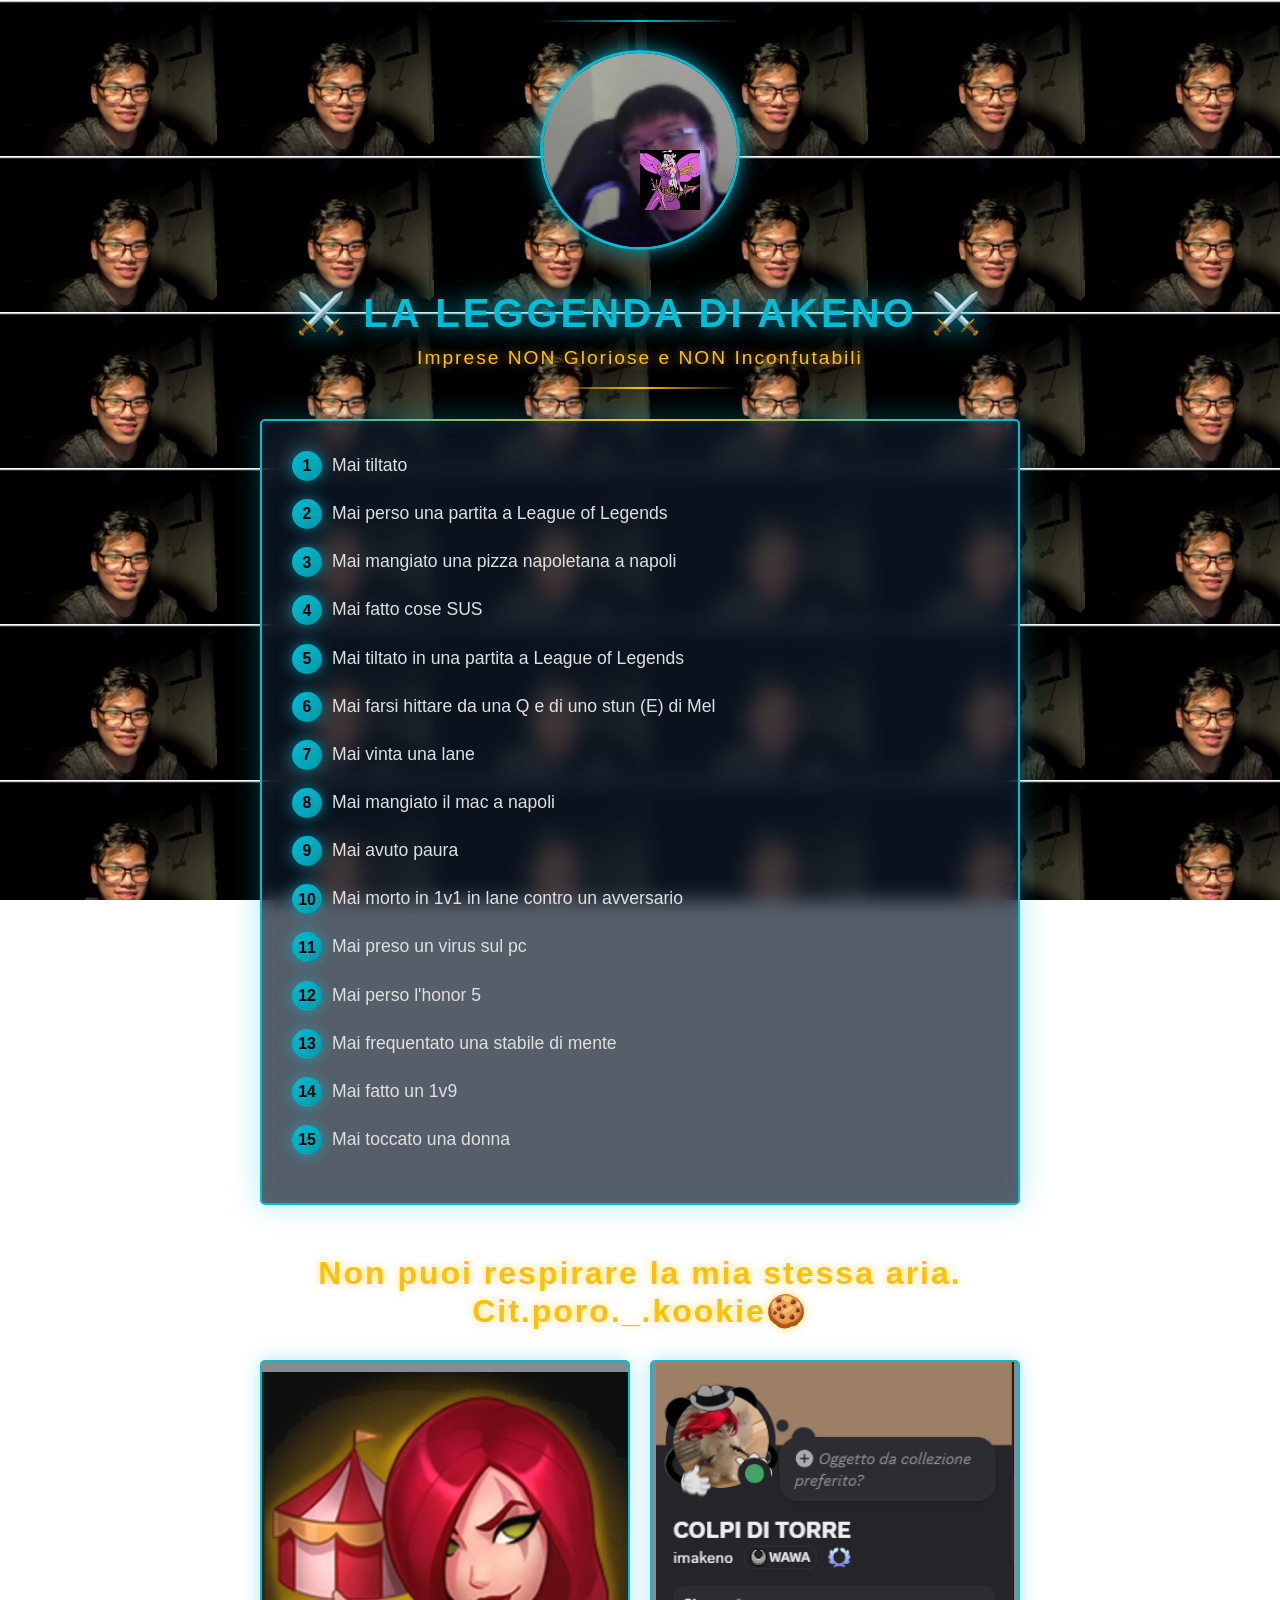
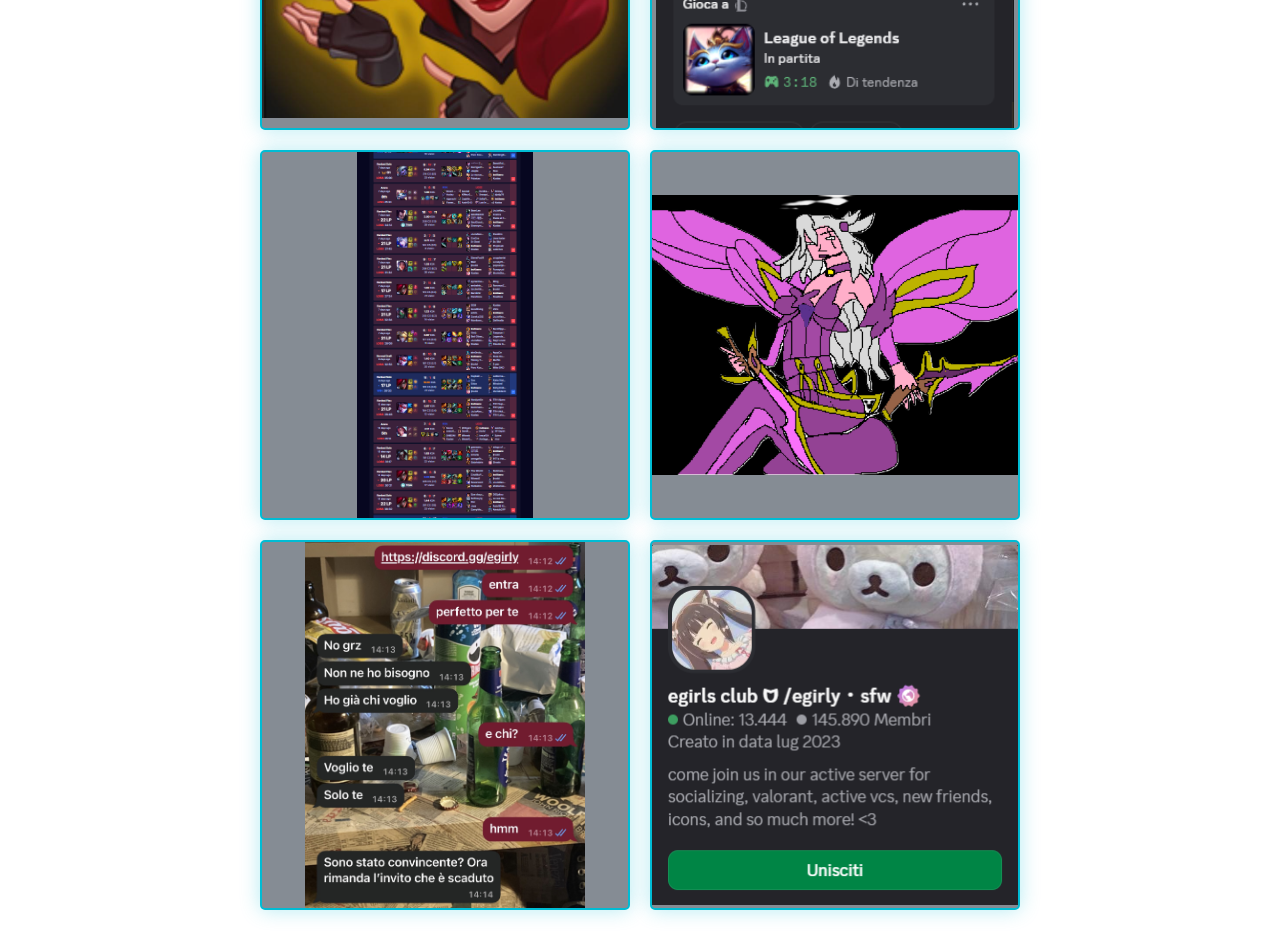
<file: index.html>
<!DOCTYPE html>
<html lang="it">
<head>
    <meta charset="UTF-8">
    <meta name="viewport" content="width=device-width, initial-scale=1.0">
    <title>La Leggenda di Akeno</title>
    <link rel="stylesheet" href="css-lista.css">
</head>
<body>

    <div class="container">
        <div class="header">
            <div class="orbit-container">
                <!-- <div class="orbit"></div> -->
                <img src="akenos.png" alt="Akeno" class="orbit-image">
                <div class="orbit-element"><img src="kata disegno.png" alt="katawing"></div>
            </div>
            <h1>⚔️ LA LEGGENDA DI AKENO ⚔️</h1>
            <p class="subtitle">Imprese NON Gloriose e NON Inconfutabili</p>
        </div>

        <div class="list-container">
            <ol>
                <li>Mai tiltato</li>
                <li>Mai perso una partita a League of Legends</li>
                <li>Mai mangiato una pizza napoletana a napoli</li>
                <li>Mai fatto cose SUS</li>
                <li>Mai tiltato in una partita a League of Legends</li>
                <li>Mai farsi hittare da una Q e di uno stun (E) di Mel</li>
                <li>Mai vinta una lane</li>
                <li>Mai mangiato il mac a napoli</li>
                <li>Mai avuto paura</li>
                <li>Mai morto in 1v1 in lane contro un avversario</li>
                <li>Mai preso un virus sul pc</li>
                <li>Mai perso l'honor 5</li>
                <li>Mai frequentato una stabile di mente</li>
                <li>Mai fatto un 1v9</li>
                <li>Mai toccato una donna</li>
            </ol>
        </div>

        <div class="gallery-section">
            <h2>Non puoi respirare la mia stessa aria. Cit.poro._.kookie🍪</h2>
            <div class="gallery-grid">
                <div class="gallery-item">
                    <img src="clown.png" alt="akeno irl">
                    <div class="gallery-overlay">
                        <p>AKENO IRL</p>
                    </div>
                </div>
                <div class="gallery-item">
                    <img src="ds prof.png" alt="E-girl confirmed">
                    <div class="gallery-overlay">
                        <p>E-GIRL CONFIRMED</p>
                    </div>
                </div>
                <div class="gallery-item">
                    <img src="img1.png" alt="Magical Night">
                    <div class="gallery-overlay">
                        <p>MAGICAL NIGHT</p>
                    </div>
                </div>
                <div class="gallery-item">
                    <img src="kata disegno.png" alt="Il disegno del prof">
                    <div class="gallery-overlay">
                        <p>IL DISEGNO DEL PROF</p>
                    </div>
                </div>
                <div class="gallery-item">
                    <img src="SIMP.png" alt="SIMP">
                    <div class="gallery-overlay">
                        <p>HARD SIMPING</p>
                    </div>
                </div>
                <div class="gallery-item">
                    <img src="GOD LIKE TIER SERVER.png" alt="GOD LIKE TIER SERVER">
                    <div class="gallery-overlay">
                        <p>GOD LIKE TIER SERVER</p>
                        <BR>
                        <a href="https://discord.gg/egirly" target="_blank">LINK AL SERVER</a>
                    </div>
                </div>
            </div>
        </div>
    </div>
</body>
</html>
</file>
<file: css-lista.css>
*{
            margin: 0;
            padding: 0;
            box-sizing: border-box;
        }

        body {
            font-family: 'Arial', sans-serif;
                background-position:no-repeat;
                background-attachment: fixed;
                background-image: url("filippino bros.png");
                background-size:auto;
                position: relative;
                overflow-x: hidden;
        }

        /* Background animato con particelle 
        body::before {
            content: '';
            position: fixed;
            top: 0;
            left: 0;
            width: 100%;
            height: 100%;
            background: 
                radial-gradient(circle at 20% 50%, rgba(0, 188, 212, 0.1) 0%, transparent 50%),
                radial-gradient(circle at 80% 80%, rgba(255, 193, 7, 0.05) 0%, transparent 50%);
            pointer-events: none;
            z-index: 1;
        }


        /* Linee geometriche di sfondo 
        body::after {
            content: '';
            position: fixed;
            top: 0;
            left: 0;
            width: 100%;
            height: 100%;
            background-image: 
                linear-gradient(0deg, transparent 24%, rgba(0, 188, 212, 0.05) 25%, rgba(0, 188, 212, 0.05) 26%, transparent 27%, transparent 74%, rgba(0, 188, 212, 0.05) 75%, rgba(0, 188, 212, 0.05) 76%, transparent 77%, transparent),
                linear-gradient(90deg, transparent 24%, rgba(0, 188, 212, 0.05) 25%, rgba(0, 188, 212, 0.05) 26%, transparent 27%, transparent 74%, rgba(0, 188, 212, 0.05) 75%, rgba(0, 188, 212, 0.05) 76%, transparent 77%, transparent);
            background-size: 50px 50px;
            pointer-events: none;
            z-index: 1;
        }
*/
        .container {
            position: relative;
            z-index: 2;
            max-width: 800px;
            margin: 0 auto;
            padding: 40px 20px;
        }

        .header {
            text-align: center;
            margin-bottom: 50px;
            position: relative;
        }

        .header::before {
            content: '';
            position: absolute;
            top: -20px;
            left: 50%;
            transform: translateX(-50%);
            width: 200px;
            height: 2px;
            background: linear-gradient(90deg, transparent, #00bcd4, transparent);
        }

        .header::after {
            content: '';
            position: absolute;
            bottom: -20px;
            left: 50%;
            transform: translateX(-50%);
            width: 200px;
            height: 2px;
            background: linear-gradient(90deg, transparent, #ffc107, transparent);
        }

.orbit-container {
    position: relative;
    width: 220px;
    height: 220px;
    margin: 0 auto 30px;
}

.orbit-image {
    position: absolute;
    width: 200px;
    height: 200px;
    top: 50%;
    left: 50%;
    transform: translate(-50%, -50%);
    border-radius: 50%;
    object-fit: cover;
    border: 3px solid #00bcd4;
    box-shadow: 0 0 20px rgba(0, 188, 212, 0.8);
    z-index: 10;
    transition: all 0.3s ease;
}

.orbit-image:hover {
    box-shadow: 0 0 30px rgba(0, 188, 212, 1), 0 0 50px rgba(255, 193, 7, 0.5);
    border-color: #03f869;
    transform: translate(-50%, -50%) scale(1.05);
}

/* Cerchio azzurro di sfondo */
.orbit {
    position: absolute;
    width: 100%;
    height: 100%;
    border: 5px solid #00bcd4;
    border-radius: 50%;
    opacity: 0.6;
    box-shadow: 0 0 15px rgba(0, 188, 212, 0.5), inset 0 0 15px rgba(0, 188, 212, 0.3);
    box-sizing: border-box;
}

/* Elemento orbitante posizionato perfettamente al centro */
.orbit-element {
    position: absolute;
    width: 60px;
    height: 60px;
    top: 50%;
    left: 50%;
    /* Centra l'elemento su se stesso e applica l'animazione di orbita */
    animation: orbitRotate 3s linear infinite;
    z-index: 40;
}

.orbit-element img {
    width: 100%;
    height: 100%;
    display: block;
    /* Opzionale: evita che l'immagine di Kata ruoti sottosopra mentre gira */
    animation: counterRotate 8s linear infinite;
}

/*--- ANIMAZIONI ---*/

@keyframes orbitRotate {
    from {
        /* Parte dal centro, si sposta di 65px verso destra (raggio dell'orbita) e ruota da 0° */
        transform: translate(-50%, -50%) rotate(0deg) translateX(125px);
    }
    to {
        /* Compie un giro completo di 360° mantenendo la distanza di 65px */
        transform: translate(-50%, -50%) rotate(360deg) translateX(125px);
    }
}

/* Mantiene l'icona dritta (non ruotata) durante il movimento */
@keyframes counterRotate {
    from {
        transform: rotate(0deg);
    }
    to {
        transform: rotate(-360deg);
    }
}

        h1 {
            color: #00bcd4;
            font-size: 2.5em;
            text-shadow: 0 0 20px rgba(0, 188, 212, 0.8), 0 0 40px rgba(0, 188, 212, 0.4);
            letter-spacing: 3px;
            margin-bottom: 10px;
            font-weight: bold;
        }

        .subtitle {
            color: #ffc107;
            font-size: 1.2em;
            text-shadow: 0 0 10px rgba(255, 193, 7, 0.6);
            letter-spacing: 2px;
        }

        .list-container {
            background: rgba(13, 27, 42, 0.7);
            border: 2px solid #00bcd4;
            border-radius: 5px;
            padding: 30px;
            box-shadow: 
                0 0 30px rgba(0, 188, 212, 0.3),
                inset 0 0 20px rgba(0, 188, 212, 0.1);
            backdrop-filter: blur(10px);
            position: relative;
        }

        .list-container::before {
            content: '';
            position: absolute;
            top: -2px;
            left: 0;
            right: 0;
            height: 2px;
            background: linear-gradient(90deg, transparent, #ffc107, transparent);
        }

        ol {
            list-style: none;
            counter-reset: list-counter;
        }

        li {
            counter-increment: list-counter;
            color: #e0e0e0;
            margin-bottom: 20px;
            padding-left: 40px;
            position: relative;
            font-size: 1.1em;
            line-height: 1.6;
            transition: all 0.3s ease;
        }

        li::before {
            content: counter(list-counter);
            position: absolute;
            left: 0;
            top: 0;
            width: 30px;
            height: 30px;
            background: linear-gradient(135deg, #00bcd4, #0097a7);
            color: #000;
            display: flex;
            align-items: center;
            justify-content: center;
            font-weight: bold;
            border-radius: 50%;
            box-shadow: 0 0 15px rgba(0, 188, 212, 0.6);
            font-size: 0.9em;
        }

        li:hover {
            color: #00bcd4;
            transform: translateX(10px);
            text-shadow: 0 0 10px rgba(0, 188, 212, 0.6);
        }

        li:hover::before {
            background: linear-gradient(135deg, #ffc107, #ff8f00);
            box-shadow: 0 0 20px rgba(255, 193, 7, 0.8);
        }

        /* Particelle animate */
        @keyframes float {
            0%, 100% {
                transform: translateY(0px) translateX(0px);
                opacity: 0;
            }
            50% {
                opacity: 0.5;
            }
        }

        .particle {
            position: fixed;
            pointer-events: none;
            z-index: 0;
        }

        .particle::before {
            content: '';
            display: block;
            width: 4px;
            height: 4px;
            background: #00bcd4;
            border-radius: 50%;
            box-shadow: 0 0 10px #00bcd4;
            animation: float 10s infinite;
        }

        @media (max-width: 600px) {
            h1 {
                font-size: 1.8em;
            }

            .list-container {
                padding: 20px;
            }

            li {
                font-size: 1em;
                padding-left: 35px;
            }
        }

        /* Galleria */
        .gallery-section {
            margin-top: 50px;
            position: relative;
            z-index: 2;
        }

        .gallery-section h2 {
            color: #ffc107;
            font-size: 2em;
            text-align: center;
            margin-bottom: 30px;
            text-shadow: 0 0 10px rgba(255, 193, 7, 0.6);
            letter-spacing: 2px;
        }

        .gallery-grid {
            display: grid;
            grid-template-columns: repeat(auto-fit, minmax(250px, 1fr));
            gap: 20px;
            width: 100%;
        }

        .gallery-item {
            position: relative;
            overflow: hidden;
            border: 2px solid #00bcd4;
            border-radius: 5px;
            aspect-ratio: 1;
            cursor: pointer;
            box-shadow: 0 0 20px rgba(0, 188, 212, 0.3);
            transition: all 0.3s ease;
            background: rgba(13, 27, 42, 0.5);
        }

        .gallery-item img {
            width: 100%;
            height: 100%;
            object-fit:contain;
            transition: transform 0.3s ease, filter 0.3s ease;
        }

        .gallery-item:hover {
            box-shadow: 0 0 30px rgba(0, 188, 212, 0.6), 0 0 50px rgba(255, 193, 7, 0.3);
            border-color: #ffc107;
            transform: scale(1.02);
        }

        .gallery-item:hover img {
            transform: scale(1.05);
            filter: brightness(1.1);
        }

        .gallery-overlay {
            position: absolute;
            bottom: 0;
            left: 0;
            right: 0;
            background: linear-gradient(180deg, transparent 0%, rgba(0, 0, 0, 0.8) 100%);
            padding: 20px;
            transform: translateY(100%);
            transition: transform 0.3s ease;
            display: flex;
            align-items: flex-end;
            justify-content: center;
            min-height: 60px;
        }

        .gallery-item:hover .gallery-overlay {
            transform: translateY(0);
        }

        .gallery-overlay p,a {
            color: #ff0000;
            font-size: 1.1em;
            text-align: center;
            text-shadow: 0 0 10px rgba(0, 188, 212, 0.8);
            font-weight: bold;
        }

        @media (max-width: 600px) {
            .gallery-grid {
                grid-template-columns: repeat(auto-fit, minmax(150px, 1fr));
                gap: 15px;
            }

            .gallery-section h2 {
                font-size: 1.5em;
            }
        }
</file>
